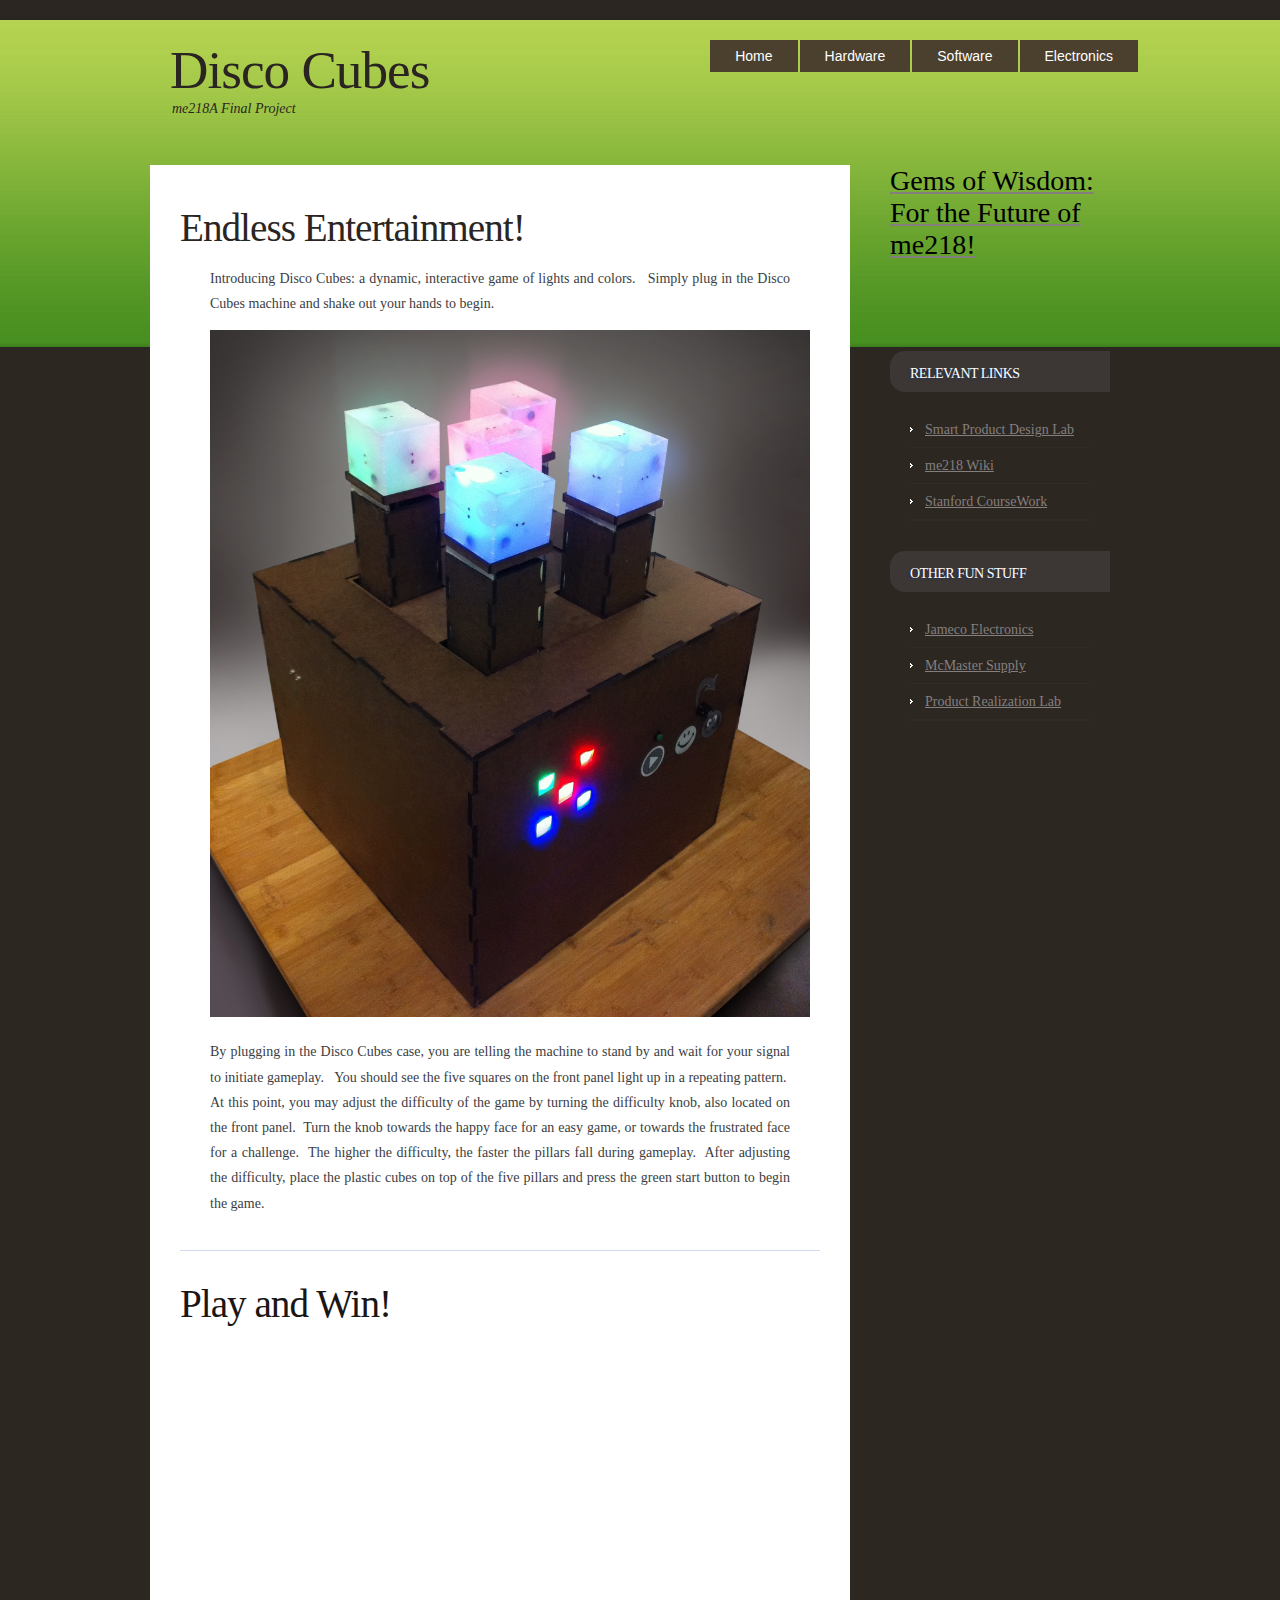
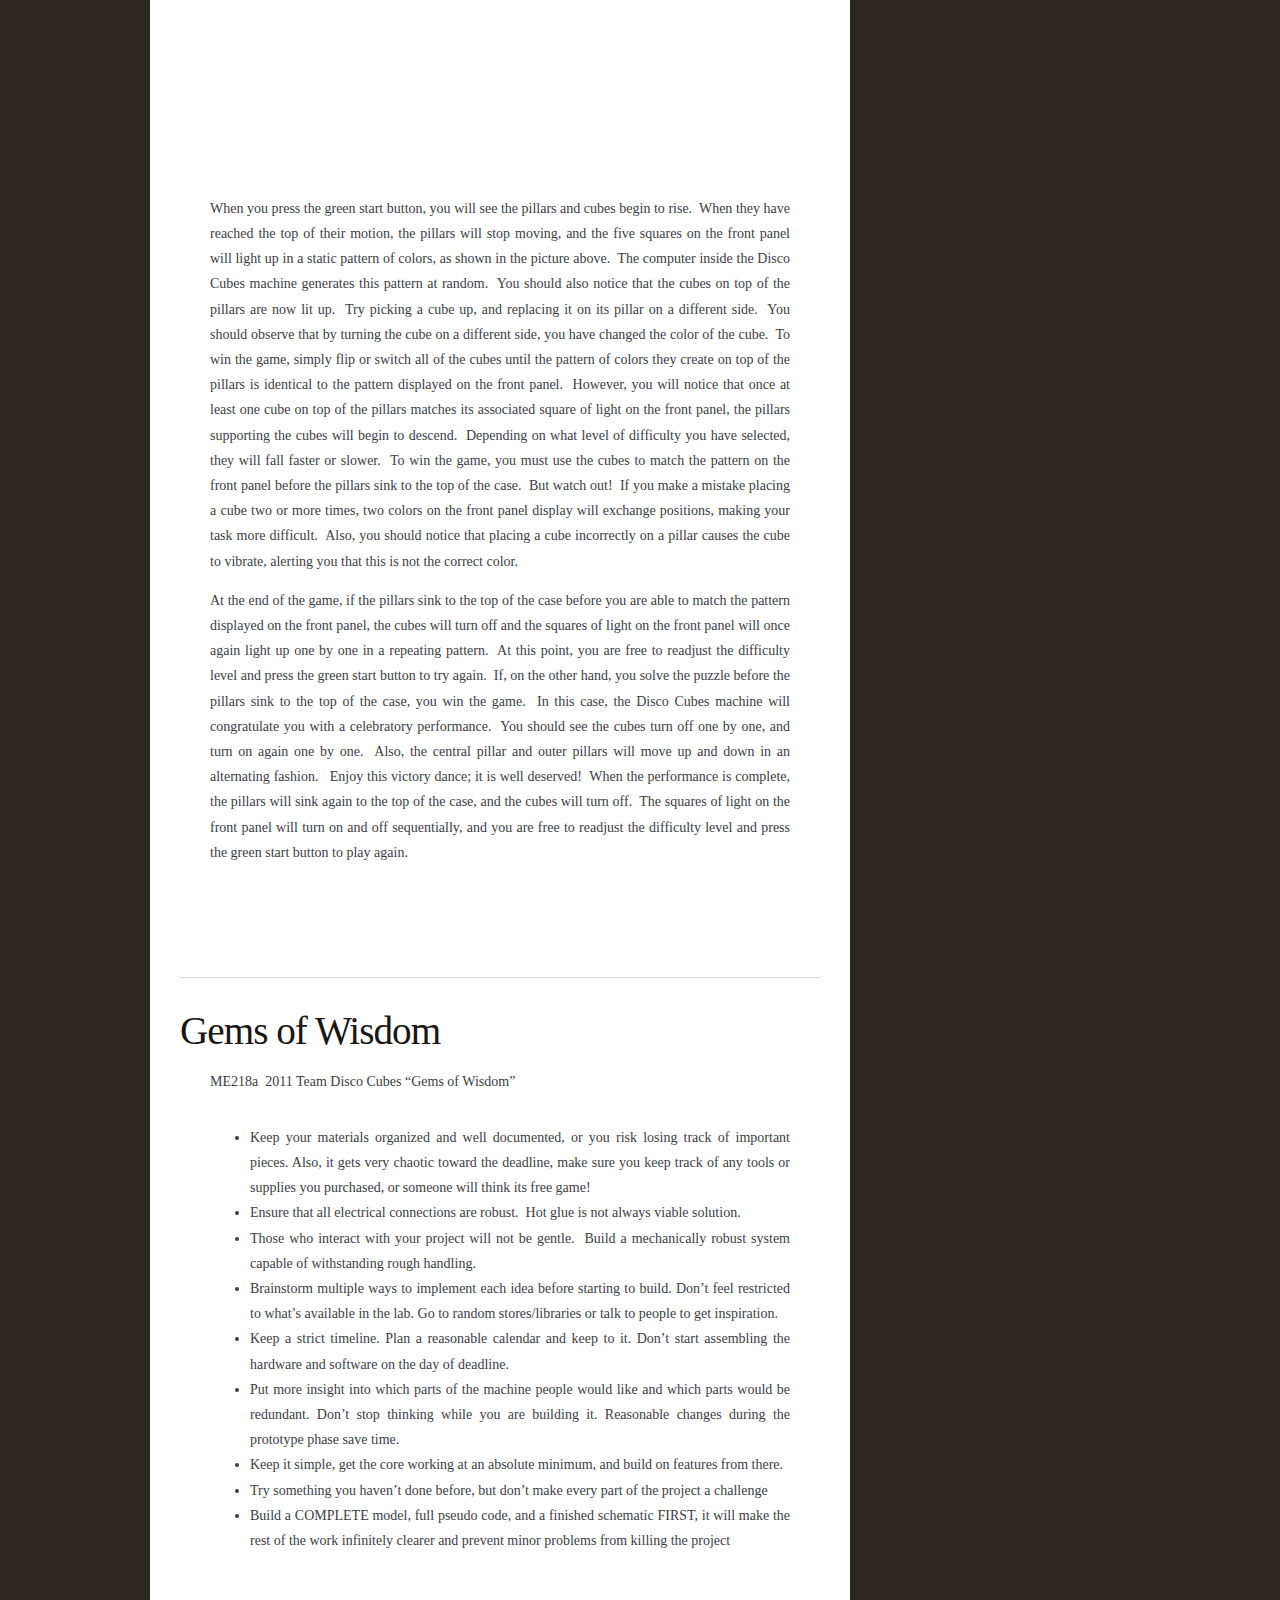
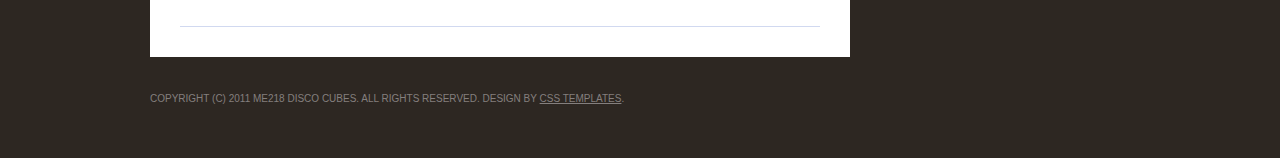
<file: InteractiveDiscoCubes/index.html>
﻿<!DOCTYPE html PUBLIC "-//W3C//DTD XHTML 1.0 Strict//EN" "http://www.w3.org/TR/xhtml1/DTD/xhtml1-strict.dtd">
<!--
Design by Free CSS Templates
http://www.freecsstemplates.org
Released for free under a Creative Commons Attribution 2.5 License

Name       : Combination     
Description: A two-column, fixed-width design with dark color scheme.
Version    : 1.0
Released   : 20101222

-->
<html xmlns="http://www.w3.org/1999/xhtml">
<head>
<meta name="keywords" content="" />
<meta name="description" content="" />
<meta http-equiv="content-type" content="text/html; charset=utf-8" />
<title>Disco Cubes me218A Final Project Site</title>
<link href="style.css" rel="stylesheet" type="text/css" media="screen" />
</head>
<body>
<div id="wrapper">
	<div id="header-wrapper">
		<div id="header">
			<div id="logo">
				<h1><a href="#">Disco Cubes </a></h1>
				<p>me218A Final Project</p>
			</div>
			<div id="menu">
				<ul>
					<li class="current_page_item"><a href="#">Home</a></li>
					<li><a href="hardware.html">Hardware</a></li>
					<li><a href="software.html">Software</a></li>
					<li></li>
					<li><a href="electronics.html">Electronics</a></li>
				</ul>
			</div>
		</div>
	</div>
	<!-- end #header -->
	<div id="page">
		<div id="page-bgtop">
			<div id="page-bgbtm">
				<div id="content">
					<div class="post">
						<h2 class="title">Endless Entertainment!</h2>
						<div class="entry">
						  <p>Introducing Disco Cubes: a dynamic,  interactive game of lights and colors.    Simply plug in the Disco Cubes machine and shake out your hands to  begin.  </p>
<p><img src="images/TT_project_cropped.jpg" alt="" width="600" height="" /></p>
							<p>By plugging in the Disco Cubes case,  you are telling the machine to stand by and wait for your signal to initiate  gameplay.   You should see the five  squares on the front panel light up in a repeating pattern.  At this point, you may adjust the difficulty  of the game by turning the difficulty knob, also located on the front  panel.  Turn the knob towards the happy  face for an easy game, or towards the frustrated face for a challenge.  The higher the difficulty, the faster the  pillars fall during gameplay.  After  adjusting the difficulty, place the plastic cubes on top of the five pillars and  press the green start button to begin the game.</p></div>
          </div>
					<div class="post">
						<h2 class="title"><a href="#">Play and Win!</a></h2>
						<div class="entry">
							<iframe width="600" height="450" src="http://www.youtube.com/embed/m3x4i4N0nZQ?rel=0&amp;hd=1" frameborder="0" allowfullscreen></iframe>
							<p>When you press the green start  button, you will see the pillars and cubes begin to rise.  When they have reached the top of their  motion, the pillars will stop moving, and the five squares on the front panel  will light up in a static pattern of colors, as shown in the picture above.   The computer inside the Disco Cubes machine generates this pattern at  random.  You should also notice that the  cubes on top of the pillars are now lit up.   Try picking a cube up, and replacing it on its pillar on a different  side.  You should observe that by turning  the cube on a different side, you have changed the color of the cube.  To win the game, simply flip or switch all of  the cubes until the pattern of colors they create on top of the pillars is identical  to the pattern displayed on the front panel.   However, you will notice that once at least one cube on top of the  pillars matches its associated square of light on the front panel, the pillars  supporting the cubes will begin to descend.   Depending on what level of difficulty you have selected, they will fall  faster or slower.  To win the game, you  must use the cubes to match the pattern on the front panel before the pillars  sink to the top of the case.  But watch  out!  If you make a mistake placing a  cube two or more times, two colors on the front panel display will exchange  positions, making your task more difficult.   Also, you should notice that placing a cube incorrectly on a pillar  causes the cube to vibrate, alerting you that this is not the correct  color.  </p>
							<p>At the end of the game, if the  pillars sink to the top of the case before you are able to match the pattern  displayed on the front panel, the cubes will turn off and the squares of light  on the front panel will once again light up one by one in a repeating  pattern.  At this point, you are free to  readjust the difficulty level and press the green start button to try again.  If, on the other hand, you solve the puzzle  before the pillars sink to the top of the case, you win  the game.  In this case, the Disco Cubes  machine will congratulate you with a celebratory performance.  You should see the cubes turn off one by one,  and turn on again one by one.  Also, the  central pillar and outer pillars will move up and down in an alternating  fashion.   Enjoy this victory dance; it  is well deserved!  When the performance  is complete, the pillars will sink again to the top of the case, and the cubes  will turn off.  The squares of light on  the front panel will turn on and off sequentially, and you are free to readjust  the difficulty level and press the green start button to play again.        </p>
<p>&nbsp;</p>
<p>&nbsp;</p>
		              </div>
					</div>
                  <div class="post">
					  <h2 class="title"><a name="Gems">Gems of Wisdom</a></h2>
						<div class="entry">
							
							  <p dir="ltr" id="internal-source-marker_0.4366002723108977">ME218a  2011 Team Disco Cubes &ldquo;Gems of Wisdom&rdquo;</p>
							  <br />
							  <ul>
							    <li>Keep your materials organized and well documented, or you risk losing track of important pieces. Also, it gets very chaotic toward the deadline, make sure you keep track of any tools or supplies you purchased, or someone will think its free game!</li>
							    <li>Ensure that all electrical connections are robust.  Hot glue is not always viable solution.</li>
							    <li>Those who interact with your project will not be gentle.  Build a mechanically robust system capable of withstanding rough handling.</li>
							    <li>Brainstorm multiple ways to implement each idea before starting to build. Don&rsquo;t feel restricted to what&rsquo;s available in the lab. Go to random stores/libraries or talk to people to get inspiration.</li>
							    <li>Keep a strict timeline. Plan a reasonable calendar and keep to it. Don&rsquo;t start assembling the hardware and software on the day of deadline.</li>
							    <li>Put more insight into which parts of the machine people would like and which parts would be redundant. Don&rsquo;t stop thinking while you are building it. Reasonable changes during the prototype phase save time.</li>
							    <li>Keep it simple, get the core working at an absolute minimum, and build on features from there. </li>
							    <li>Try something you haven&rsquo;t done before, but don&rsquo;t make every part of the project a challenge</li>
							    <li>Build a COMPLETE model, full pseudo code, and a finished schematic FIRST, it will make the rest of the work infinitely clearer and prevent minor problems from killing the project</li>
						      </ul>
						  
<p>&nbsp;</p>
					</div>
					</div>
				</div>
				<!-- end #content -->
                <div id="sidebar">
                  <h1><a href="#Gems"><font color="#000000">Gems of Wisdom: For the Future of me218!</font></a></h1>
                  <p>&nbsp;</p>
                  <p>&nbsp;</p>
                  <ul>
                    <li></li>
                    <li>
                      <h2>relevant links</h2>
                      <ul>
                        <li><a href="http://spdl.stanford.edu">Smart Product Design Lab</a></li>
                        <li><a href="http://me218.pbworks.com">me218 Wiki</a></li>
                        <li><a href="http://coursework.stanford.edu">Stanford CourseWork</a></li>
                        <li></li>
                        </ul>
                      </li>
                    <li>
                      <h2>other fun stuff</h2>
                      <ul>
                        <li><a href="http://jameco.com">Jameco Electronics</a></li>
                        <li><a href="http://mcmaster.com">McMaster Supply</a></li>
                        <li><a href="http://prl.stanford.edu">Product Realization Lab</a></li>
                        <li></li>
                        </ul>
                      </li>
                    <li> </li>
                  </ul>
				</div>
              <!-- end #sidebar -->
			  <div style="clear: both;">&nbsp;</div>
			</div>
		</div>
	</div>
	<!-- end #page -->
	<div id="footer">
		<p>Copyright (c) 2011 me218 Disco Cubes. All rights reserved. Design by <a href="http://www.freecsstemplates.org/"> CSS Templates</a>.</p>
	</div>
</div>
<!-- end #footer -->
</body>
</html>
</file>
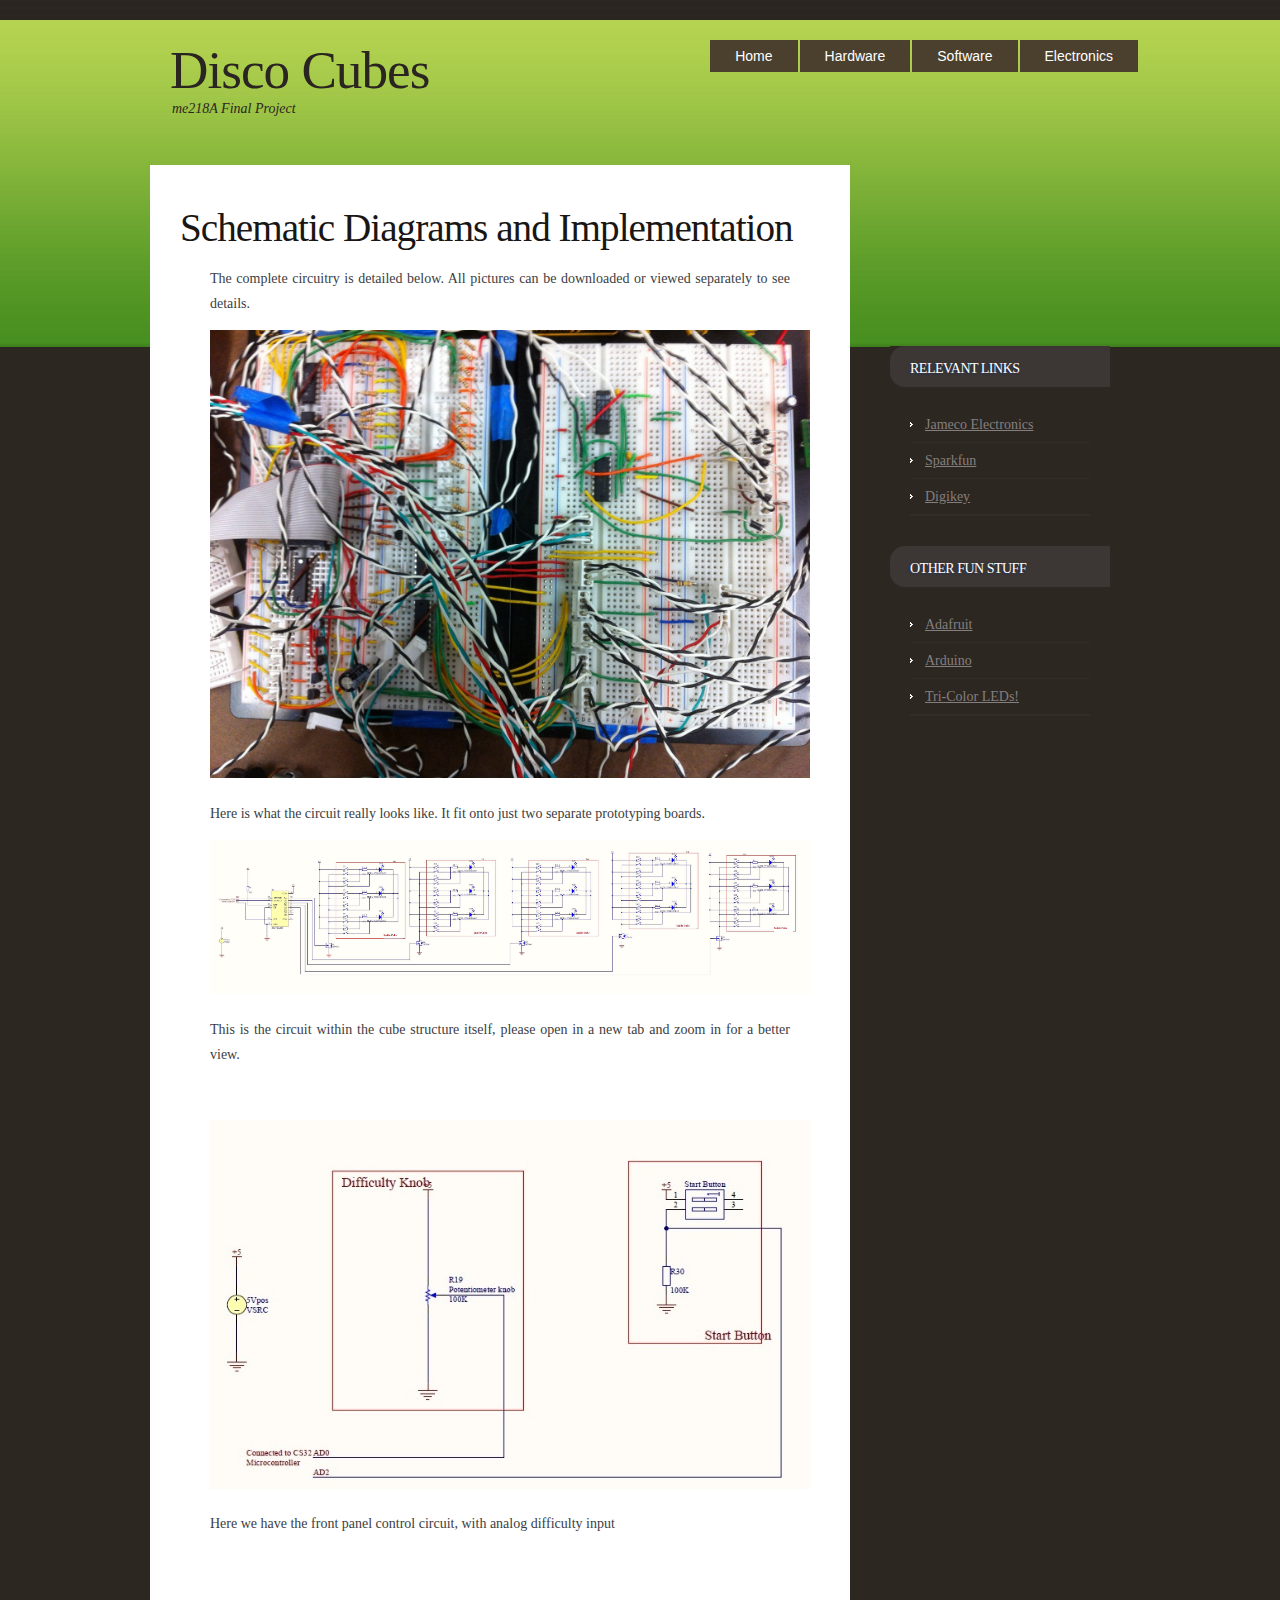
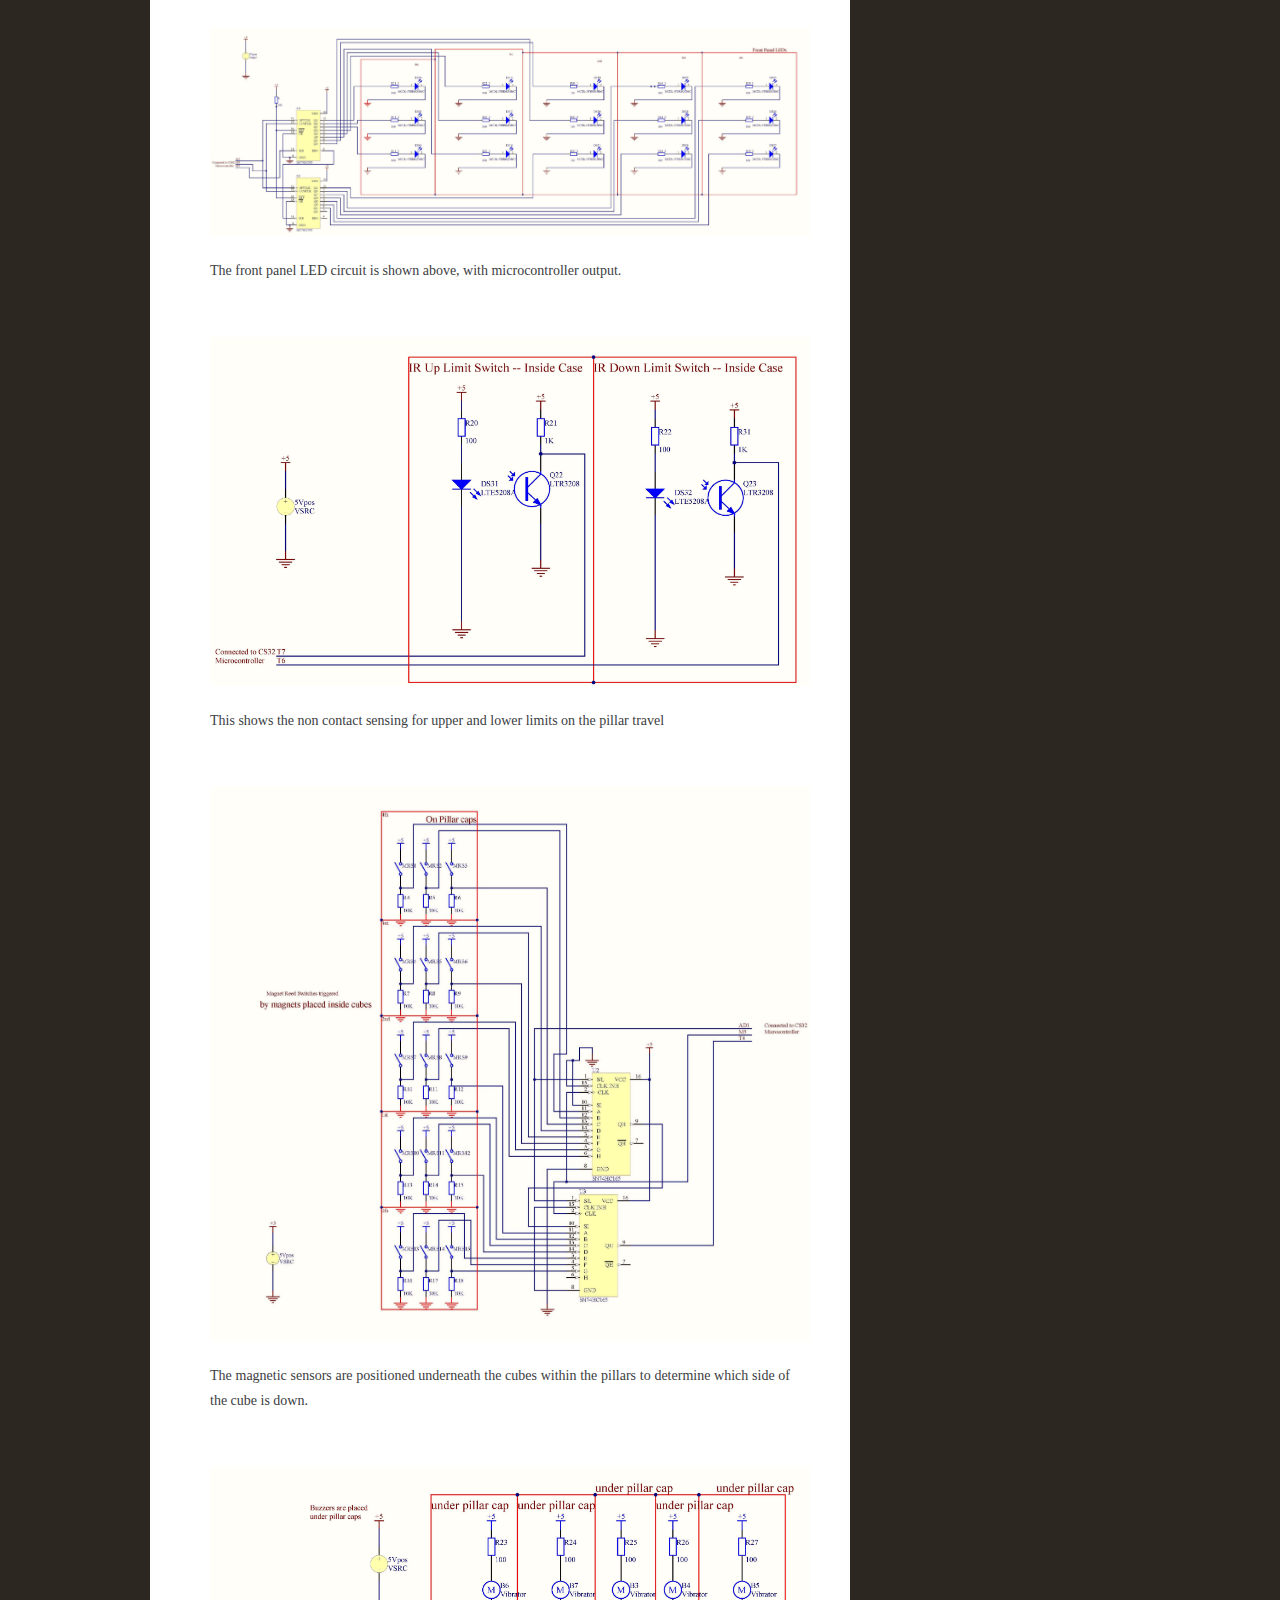
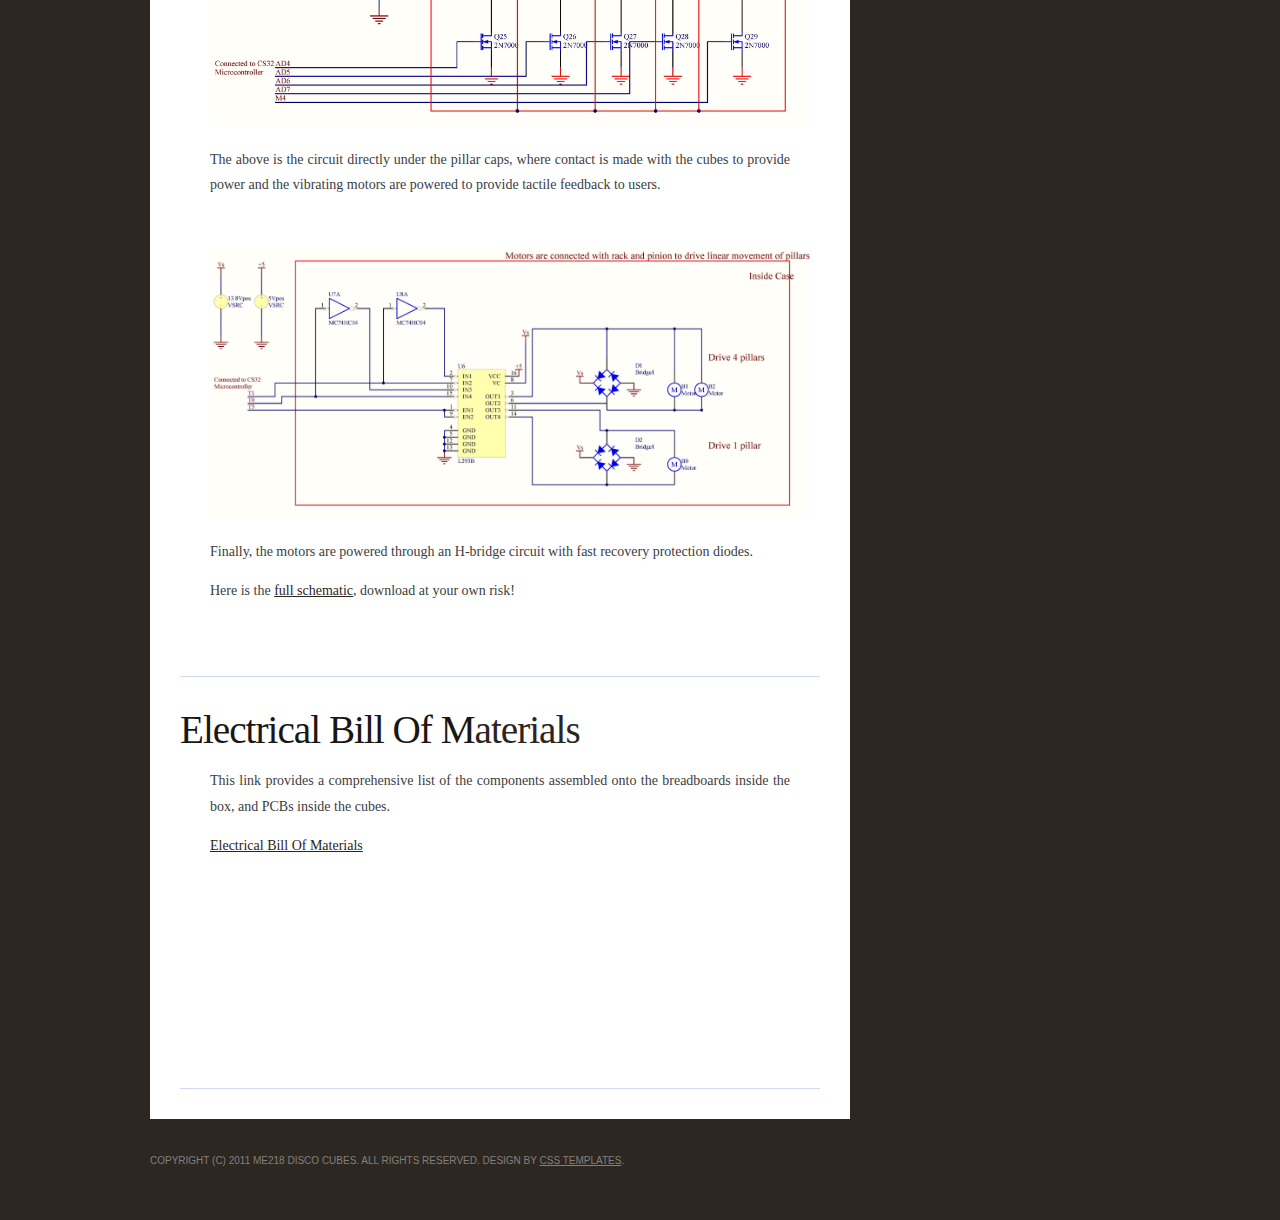
<file: InteractiveDiscoCubes/electronics.html>
<!DOCTYPE html PUBLIC "-//W3C//DTD XHTML 1.0 Strict//EN" "http://www.w3.org/TR/xhtml1/DTD/xhtml1-strict.dtd">
<!--
Design by Free CSS Templates
http://www.freecsstemplates.org
Released for free under a Creative Commons Attribution 2.5 License

Name       : Combination     
Description: A two-column, fixed-width design with dark color scheme.
Version    : 1.0
Released   : 20101222

-->
<html xmlns="http://www.w3.org/1999/xhtml">
<head>
<meta name="keywords" content="" />
<meta name="description" content="" />
<meta http-equiv="content-type" content="text/html; charset=utf-8" />
<title>Disco Cubes Electronics</title>
<link href="style.css" rel="stylesheet" type="text/css" media="screen" />
</head>
<body>
<div id="wrapper">
	<div id="header-wrapper">
		<div id="header">
			<div id="logo">
				<h1><a href="#">Disco Cubes </a></h1>
				<p>me218A Final Project</p>
			</div>
			<div id="menu">
				<ul>
					<li class="current_page_item"><a href="index.html">Home</a></li>
					<li><a href="hardware.html">Hardware</a></li>
					<li><a href="software.html">Software</a></li>
					<li></li>
					<li><a href="electronics.html">Electronics</a></li>
				</ul>
			</div>
		</div>
	</div>
	<!-- end #header -->
	<div id="page">
		<div id="page-bgtop">
			<div id="page-bgbtm">
				<div id="content">
					<div class="post">
						<h2 class="title"><a href="#">Schematic Diagrams and Implementation</a></h2>
						<div class="entry">
							<p>The complete circuitry is detailed below. All pictures can be downloaded or viewed separately to see details. </p>
							<p><img src="images/circuit.JPG" alt="" width="600" height="" /></p>
					    <p>Here is what the circuit really looks like. It fit onto just two separate prototyping boards.</p>
							<p><img src="images/DiscoCubes_Page_2.jpg" alt="" width="600" height="" /></p>
<p>This is the circuit within the cube structure itself, please open in a new tab and zoom in for a better view.</p>
<p>&nbsp;</p>
						  <p><img src="images/DiscoCubes_Page_3.jpg" alt="" width="600" height="" /></p>
						  <p>Here we have the front panel control circuit, with analog difficulty input</p>
						  <p>&nbsp;</p>
						  <p>&nbsp;</p>
							<p><img src="images/DiscoCubes_Page_4.jpg" alt="" width="600" height="" /></p>
							<p>The front panel LED circuit is shown above, with microcontroller output.</p>
							<p>&nbsp;</p>
							<p><img src="images/DiscoCubes_Page_5.jpg" alt="" width="600" height="" /></p>
<p>This shows the non contact sensing for upper and lower limits on the pillar travel</p>
<p>&nbsp;</p>
<p><img src="images/DiscoCubes_Page_6.jpg" alt="" width="600" height="" /></p>
<p>The magnetic sensors are positioned underneath the cubes within the pillars to determine which side of the cube is down.</p>
<p>&nbsp;</p>
<p><img src="images/DiscoCubes_Page_1.jpg" alt="" width="600" height="" /></p>
<p>The above is the circuit directly under the pillar caps, where contact is made with the cubes to provide power and the vibrating motors are powered to provide tactile feedback to users.</p>
<p>&nbsp;</p>
<p><img src="images/DiscoCubes_Page_7.jpg" alt="" width="600" height="" /></p>
<p>Finally, the motors are powered through an H-bridge circuit with fast recovery protection diodes.</p>
<p>Here is the <a href="images/Anderson_Ge_Newton_DiscoCubes_Page_1.jpg">full schematic</a>, download at your own risk!</p>
<p>&nbsp;</p>
						</div>
					</div>
					<div class="post">
						<h2 class="title"><a href="#">Electrical Bill Of M</a>aterials</h2>
						<div class="entry">
							<p>This link provides a comprehensive list of the components assembled onto the breadboards inside the box, and PCBs inside the cubes.</p>
							<p><a href="electrical_BOM.xlsx">Electrical Bill Of Materials</a></p>
				      <p>&nbsp;</p>
							<p>&nbsp;</p>
							<p>&nbsp;</p>
							<p>&nbsp;</p>
							<p>&nbsp;</p>
						</div>
					</div>
				</div>
				<!-- end #content -->
				<div id="sidebar">
                  <p>&nbsp;</p>
                  <p>&nbsp;</p>
                  <p>&nbsp;</p>
                  <p>&nbsp;</p>
                  <ul>
                    <li></li>
                    <li>
                      <h2>relevant links</h2>
                      <ul>
                        <li><a href="http://jameco.com">Jameco Electronics</a></li>
                        <li><a href="http://sparkfun.com">Sparkfun</a></li>
                        <li><a href="http://digikey.com">Digikey</a></li>
                        <li></li>
                        </ul>
                      </li>
                    <li>
                      <h2>other fun stuff</h2>
                      <ul>
                        <li><a href="http://adafruit.com">Adafruit</a></li>
                        <li><a href="http://arduino.org">Arduino</a></li>
                        <li><a href="http://www.sparkfun.com/products/105">Tri-Color LEDs!</a></li>
                        <li></li>
                        </ul>
                      </li>
                    <li> </li>
                  </ul>
				</div>
				<!-- end #sidebar -->
				<div style="clear: both;">&nbsp;</div>
			</div>
		</div>
	</div>
	<!-- end #page -->
	<div id="footer">
		<p>Copyright (c) 2011 me218 Disco Cubes. All rights reserved. Design by <a href="http://www.freecsstemplates.org/"> CSS Templates</a>.</p>
	</div>
</div>
<!-- end #footer -->
</body>
</html>
</file>
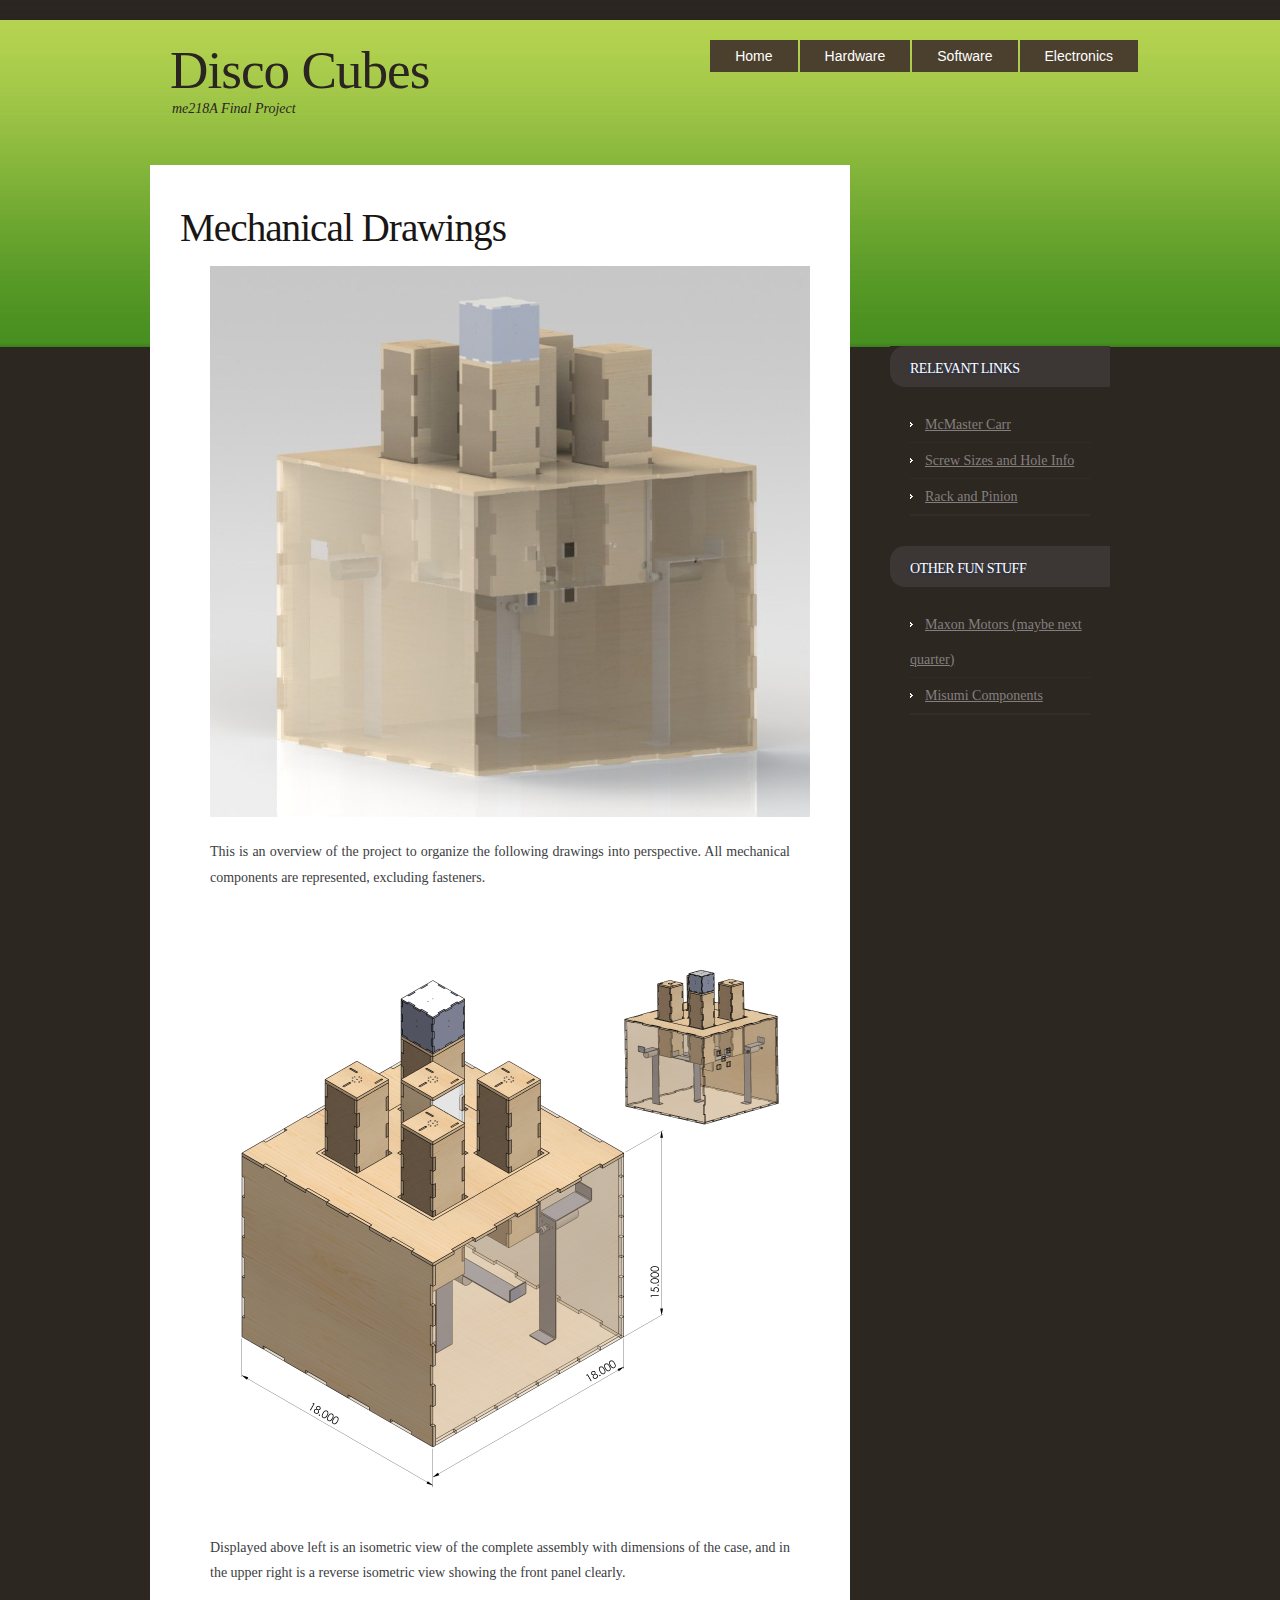
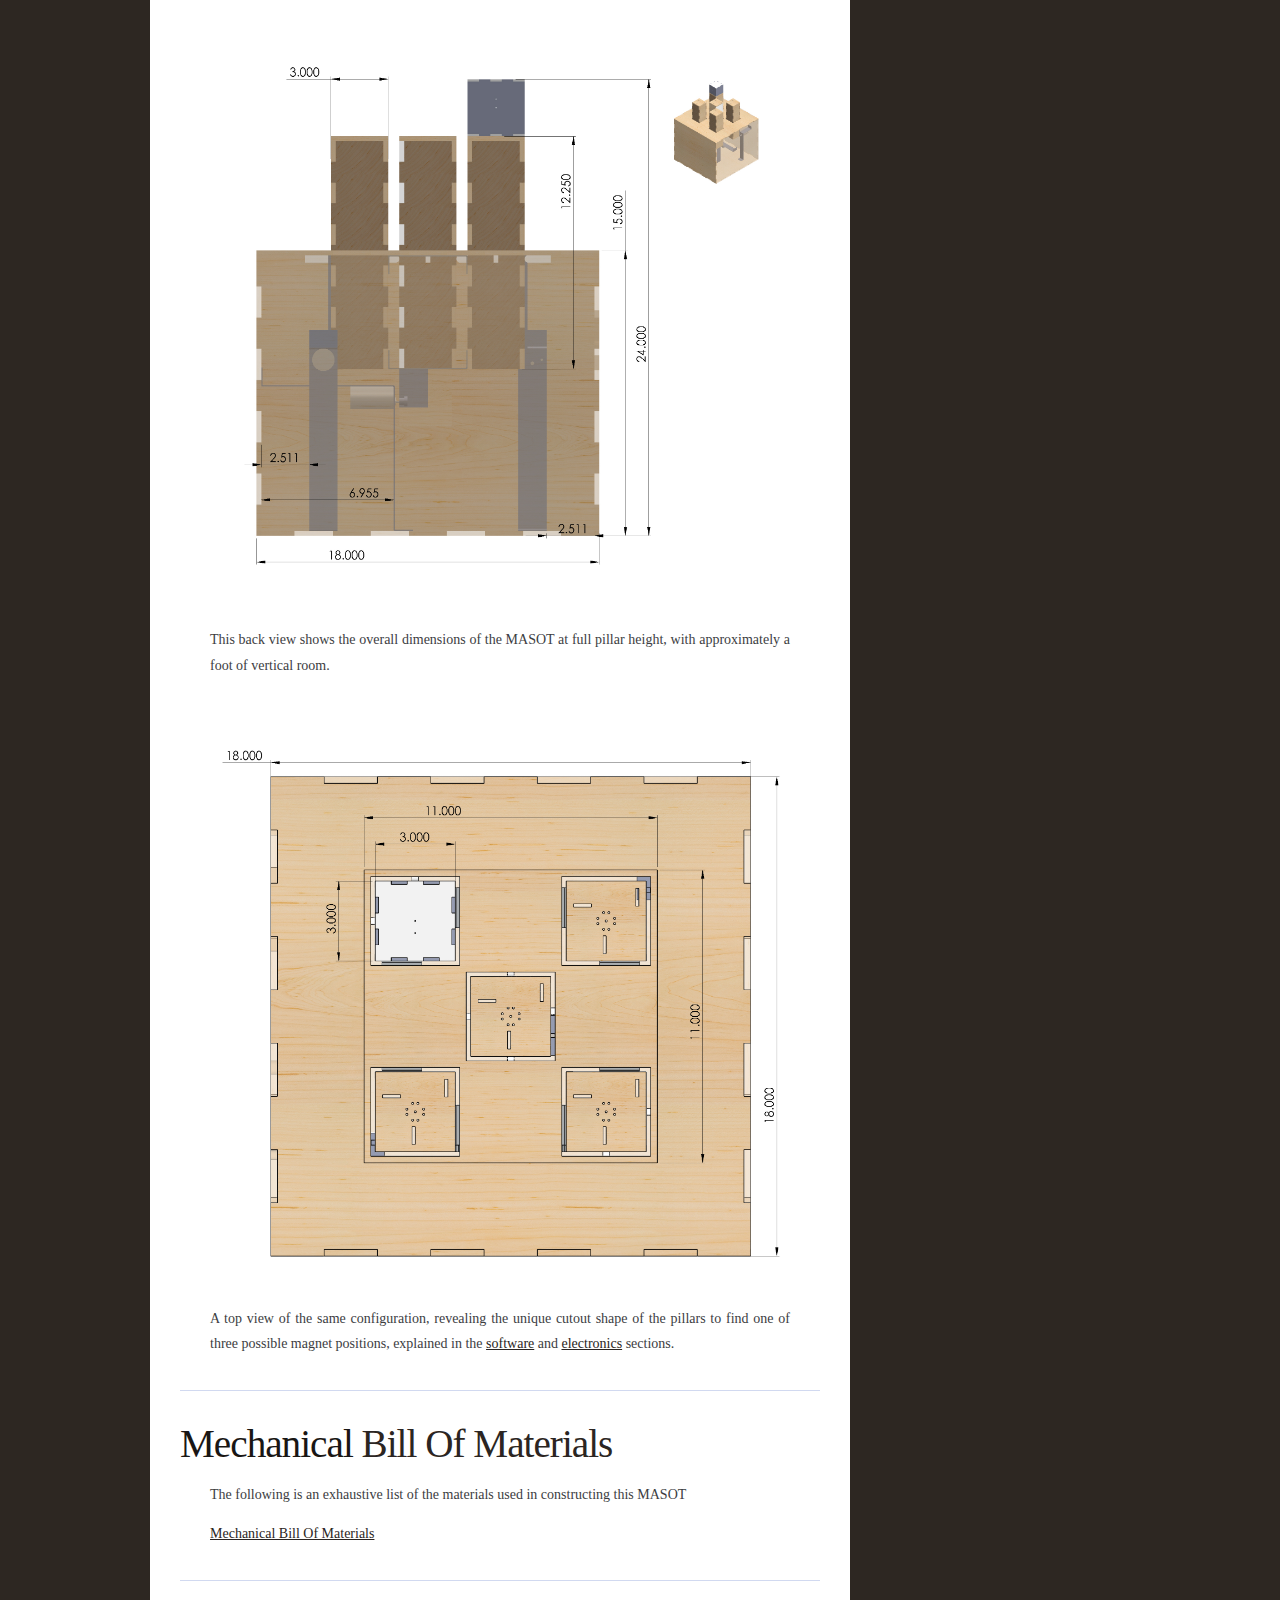
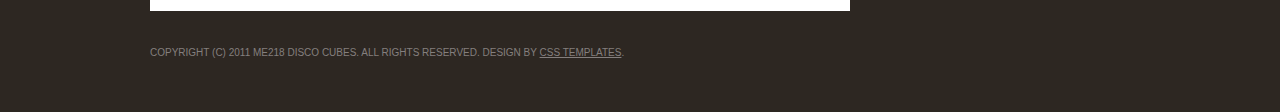
<file: InteractiveDiscoCubes/hardware.html>
﻿<!DOCTYPE html PUBLIC "-//W3C//DTD XHTML 1.0 Strict//EN" "http://www.w3.org/TR/xhtml1/DTD/xhtml1-strict.dtd">
<!--
Design by Free CSS Templates
http://www.freecsstemplates.org
Released for free under a Creative Commons Attribution 2.5 License

Name       : Combination     
Description: A two-column, fixed-width design with dark color scheme.
Version    : 1.0
Released   : 20101222

-->
<html xmlns="http://www.w3.org/1999/xhtml">
<head>
<meta name="keywords" content="" />
<meta name="description" content="" />
<meta http-equiv="content-type" content="text/html; charset=utf-8" />
<title>Disco Cubes Hardware</title>
<link href="style.css" rel="stylesheet" type="text/css" media="screen" />
</head>
<body>
<div id="wrapper">
	<div id="header-wrapper">
		<div id="header">
			<div id="logo">
				<h1><a href="#">Disco Cubes </a></h1>
				<p>me218A Final Project</p>
			</div>
			<div id="menu">
				<ul>
					<li class="current_page_item"><a href="index.html">Home</a></li>
					<li><a href="hardware.html">Hardware</a></li>
					<li><a href="software.html">Software</a></li>
					<li></li>
					<li><a href="electronics.html">Electronics</a></li>
				</ul>
			</div>
		</div>
	</div>
	<!-- end #header -->
	<div id="page">
		<div id="page-bgtop">
			<div id="page-bgbtm">
				<div id="content">
					<div class="post">
						<h2 class="title"><a href="#">Mechanical Drawings</a></h2>
						<div class="entry">
						  <p><img src="images/render.jpg" alt="" width="600" height="" /></p>
							<p>This is an overview of the project to organize the following drawings into perspective. All mechanical components are represented, excluding fasteners.</p>
							<p>&nbsp;</p>
							<p><img src="images/500_CubesBase_ortho.JPG" alt="" width="600" height="" /></p>
				      <p>Displayed above left is an isometric view of the complete assembly with dimensions of the case, and in the upper right is a reverse isometric view showing the front panel clearly.</p>
							<p>&nbsp;</p>
							<p><img src="images/500_CubesBase_Interior.JPG" alt="" width="600" height="" /></p>
					    <p>This back view shows the overall dimensions of the MASOT at full pillar height, with approximately a foot of vertical room.</p>
							<p>&nbsp;</p>
						  <p><img src="images/500_CubesBase_Top.JPG" alt="" width="600" height="" />A top view of the same configuration, revealing the unique cutout shape of the pillars to find one of three possible magnet positions, explained in the <a href="software.html">software</a> and <a href="electronics.html">electronics</a> sections.</p>
</div>
					</div>
					<div class="post">
						<h2 class="title"><a href="#">Mechanical</a> Bill Of Materials</h2>
						<div class="entry">
							<p>The following is an exhaustive list of the materials used in constructing this MASOT</p>
							<p><a href="mech_BOM.xlsx">Mechanical Bill Of Materials</a></p>
						</div>
					</div>
				</div>
				<!-- end #content -->
				<div id="sidebar">
                  <p>&nbsp;</p>
                  <p>&nbsp;</p>
                  <p>&nbsp;</p>
                  <p>&nbsp;</p>
                  <ul>
                    <li></li>
                    <li>
                      <h2>relevant links</h2>
                      <ul>
                        <li><a href="http://www.mcmaster.com">McMaster Carr</a></li>
                        <li><a href="http://www.stanford.edu/~jwodin/holes.html">Screw Sizes and Hole Info</a></li>
                        
                        <li><a href="http://www.brockeng.com/mechanism/RackNPinion.htm">Rack and Pinion</a></li>
                        <li></li>
                        </ul>
                      </li>
                    <li>
                      <h2>other fun stuff</h2>
                      <ul>
                        <li><a href="http://www.maxonmotor.com">Maxon Motors (maybe next quarter)</a></li>
                        <li><a href="http://us.misumi-ec.com/">Misumi Components</a></li>
                        <li></li>
                        </ul>
                      </li>
                    <li> </li>
                  </ul>
				</div>
				<!-- end #sidebar -->
				<div style="clear: both;">&nbsp;</div>
			</div>
		</div>
	</div>
	<!-- end #page -->
	<div id="footer">
		<p>Copyright (c) 2011 me218 Disco Cubes. All rights reserved. Design by <a href="http://www.freecsstemplates.org/"> CSS Templates</a>.</p>
	</div>
</div>
<!-- end #footer -->
</body>
</html>
</file>
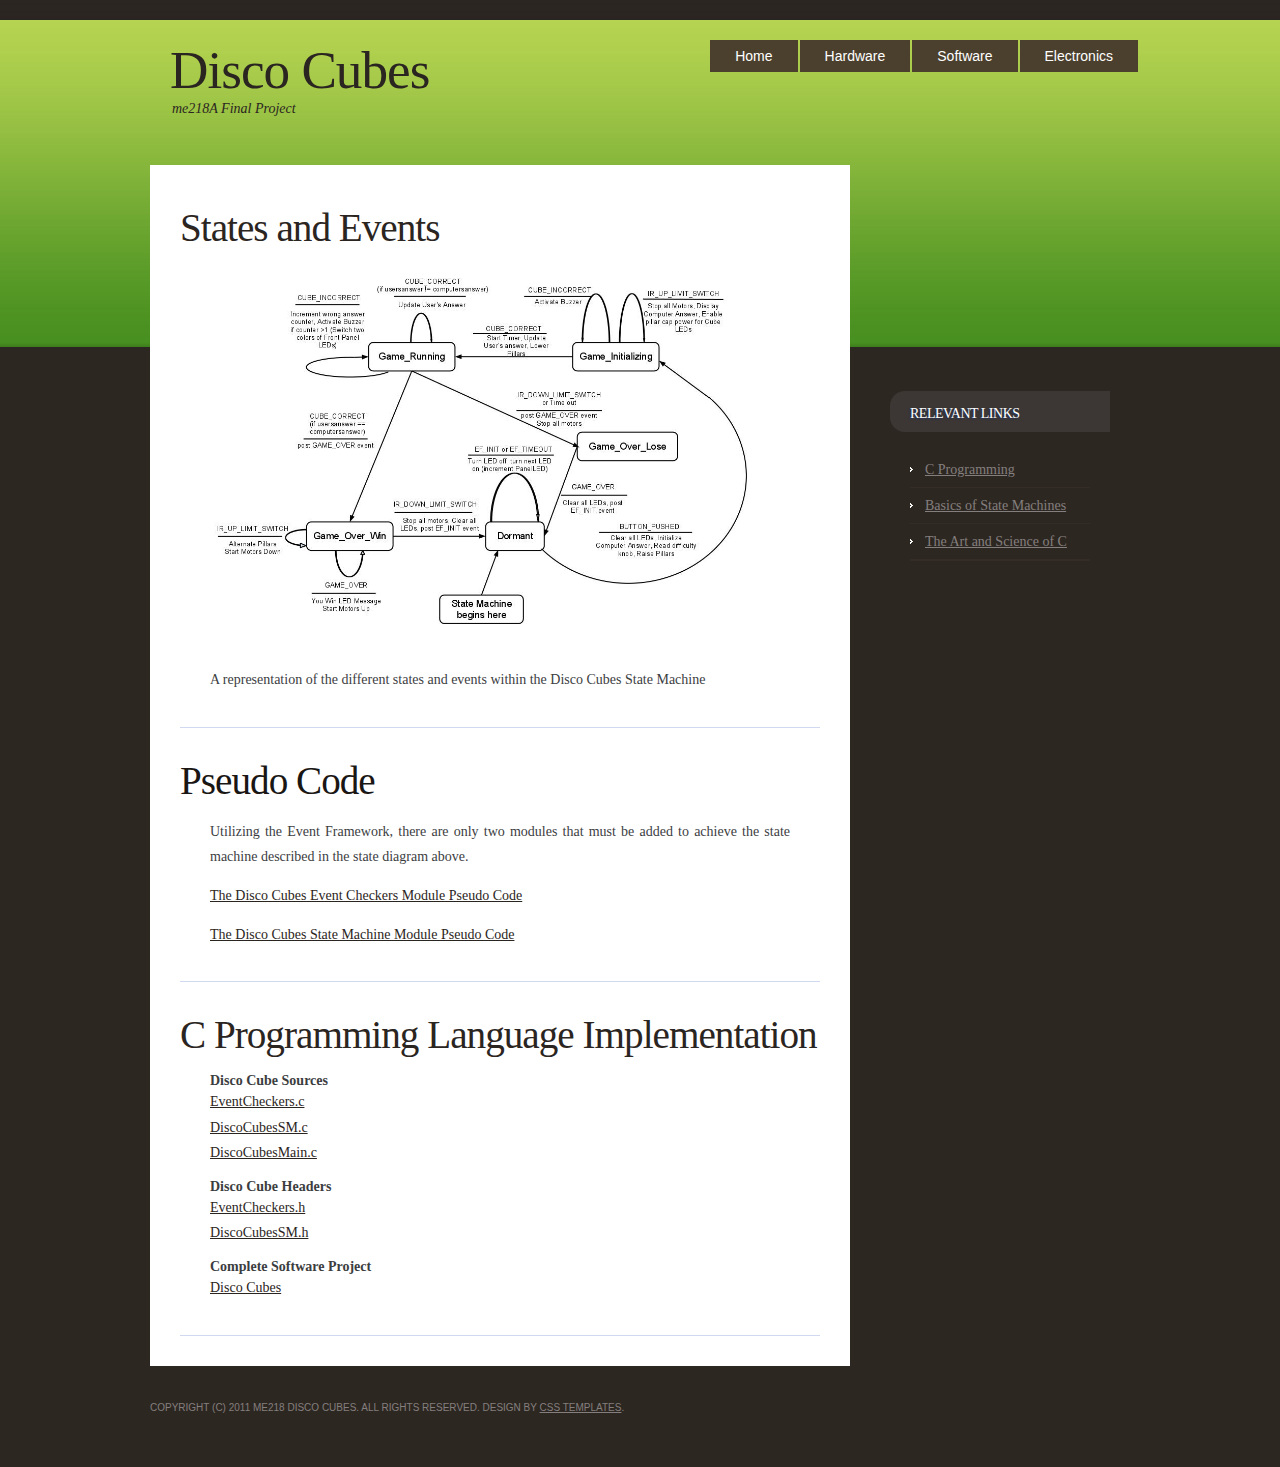
<file: InteractiveDiscoCubes/software.html>
<!DOCTYPE html PUBLIC "-//W3C//DTD XHTML 1.0 Strict//EN" "http://www.w3.org/TR/xhtml1/DTD/xhtml1-strict.dtd">
<!--
Design by Free CSS Templates
http://www.freecsstemplates.org
Released for free under a Creative Commons Attribution 2.5 License

Name       : Combination     
Description: A two-column, fixed-width design with dark color scheme.
Version    : 1.0
Released   : 20101222

-->
<html xmlns="http://www.w3.org/1999/xhtml">
<head>
<meta name="keywords" content="" />
<meta name="description" content="" />
<meta http-equiv="content-type" content="text/html; charset=utf-8" />
<title>Disco Cubes Software</title>
<link href="style.css" rel="stylesheet" type="text/css" media="screen" />
</head>
<body>
<div id="wrapper">
	<div id="header-wrapper">
		<div id="header">
			<div id="logo">
				<h1><a href="#">Disco Cubes </a></h1>
				<p>me218A Final Project</p>
			</div>
			<div id="menu">
				<ul>
					<li class="current_page_item"><a href="index.html">Home</a></li>
					<li><a href="hardware.html">Hardware</a></li>
					<li><a href="software.html">Software</a></li>
					<li></li>
					<li><a href="electronics.html">Electronics</a></li>
				</ul>
			</div>
		</div>
	</div>
	<!-- end #header -->
	<div id="page">
		<div id="page-bgtop">
			<div id="page-bgbtm">
				<div id="content">
					<div class="post">
						<h2 class="title">States and Events</h2>
						<div class="entry">
							<p><img src="images/StateDiagramforDiscoCubes.jpg" alt="" width="600" height="" /></p>
							<p>A representation of the different states and events within the Disco Cubes State Machine</p>
				      </div>
					</div>
					<div class="post">
						<h2 class="title"><a href="#">Pseudo Code</a></h2>
						<div class="entry">
					    <p>Utilizing the Event Framework, there are only two modules that must be added to achieve the state machine described in the state diagram above.</p>
					    <p><a href="DiscoCubes Event Checkers Pseudo-Code.docx">The Disco Cubes Event Checkers Module Pseudo Code</a></p>
					    <p><a href="DiscoCubes State Machine Pseudo-Code.docx">The Disco Cubes State Machine Module Pseudo Code</a></p>
</div>
					</div>
                    <div class="post">
						<h2 class="title">C Programming Language Implementation</h2>
						<div class="entry">
							<b>Disco Cube Sources</b>
							<p><a href="DiscoCubes/sources/EventCheckers.c">EventCheckers.c</a><br />
						    <a href="DiscoCubes/sources/DiscoCubesSM.c">DiscoCubesSM.c</a><br />
						    <a href="DiscoCubes/sources/DiscoCubesMain.c">DiscoCubesMain.c</a></p>
							<b>Disco Cube Headers</b>
                            <p><a href="DiscoCubes/Headers/EventCheckers.h">EventCheckers.h</a><br />
						    <a href="DiscoCubes/Headers/DiscoCubesSM.h">DiscoCubesSM.h</a></p>
						  	<b>Complete Software Project</b>
                            <p><a href="DiscoCubes.zip">Disco Cubes</a></p>
					  </div>
					</div>
		    </div>
				<!-- end #content -->
				<div id="sidebar">
                  <p>&nbsp;</p>
                  <p>&nbsp;</p>
                  <p>&nbsp;</p>
                  <p>&nbsp;</p>
                  <p>&nbsp;</p>
                  <ul>
                    <li>
                      <h2>relevant links</h2>
                      <ul>
                        <li><a href="http://www.cprogramming.com/">C Programming</a></li>
                        <li><a href="http://blog.markwshead.com/869/state-machines-computer-science/">Basics of State Machines</a></li>
                        <li><a href="http://www.amazon.com/Art-Science-Library-Introduction-Computer/dp/0201543222">The Art and Science of C</a></li>
                        <li></li>
                        </ul>
                    </li>
                    <li> </li>
                  </ul>
				</div>
				<!-- end #sidebar -->
				<div style="clear: both;">&nbsp;</div>
			</div>
		</div>
	</div>
	<!-- end #page -->
	<div id="footer">
		<p>Copyright (c) 2011 me218 Disco Cubes. All rights reserved. Design by <a href="http://www.freecsstemplates.org/"> CSS Templates</a>.</p>
	</div>
</div>
<!-- end #footer -->
</body>
</html>
</file>
<file: InteractiveDiscoCubes/style.css>
/*
Design by Free CSS Templates
http://www.freecsstemplates.org
Released for free under a Creative Commons Attribution 2.5 License
*/

body {
	margin: 0;
	padding: 0;
	background: #2D2722 url(images/img01.jpg) repeat-x left top;
	font-family: "Times New Roman", Times, serif;
	font-size: 14px;
	color: #3C3D3F;
}

h1, h2, h3 {
	margin: 0;
	padding: 0;
	font-weight: normal;
	color: #2B2522;
}

h1 {
	font-size: 2em;
}

h2 {
	font-size: 2.8em;
}

h3 {
	font-size: 1.6em;
}

p, ul, ol {
	margin-top: 0;
	line-height: 180%;
}

ul, ol {
}

a {
	text-decoration: underline;
	color: #2B2522;
}

a:hover {
	text-decoration: none;
}

#wrapper {
	margin: 0 auto;
	padding: 0;
	/*background: url(images/img04.jpg) no-repeat left 400px;*/
}

/* Header */

#header-wrapper {
	height: 120px;
}

#header {
	width: 1000px;
	margin: 0 auto;
	padding: 40px 0px 0px 0px;
}

/* Logo */

#logo {
	float: left;
	width: 350px;
	margin: 0;
	padding: 0;
	color: #000000;
}

#logo h1, #logo p {
}

#logo h1 {
	margin-left: 30px;
	padding: 0px 0px 0px 0px;
	letter-spacing: -1px;
	/*text-transform: lowercase;*/
	font-size: 3.8em;
	color: #2B2522;
}

#logo h1 a {
	color: #2B2522;
}

#logo h1 span {
}

#logo p {
	margin: 0;
	padding: 0px 0 0 32px;
	font: normal 14px Georgia, "Times New Roman", Times, serif;
	font-style: italic;
	color: #2B2522;
} 

#logo a {
	border: none;
	background: none;
	text-decoration: none;
	color: #2B2522;
}

/* Search */

#search {
	float: right;
	width: 280px;
	height: 60px;
	padding: 20px 0px 0px 0px;
}

#search form {
	height: 41px;
	margin: 0;
	padding: 10px 0 0 20px;
}

#search fieldset {
	margin: 0;
	padding: 0;
	border: none;
}

#search-text {
	width: 170px;
	height: 19px;
	padding: 4px 5px 1px 5px;
	border: none;
	background: #FFFFFF;
	text-transform: lowercase;
	font: normal 11px Arial, Helvetica, sans-serif;
	color: #5D781D;
}

#search-submit {
	width: 50px;
	height: 26px;
	border: none;
	background: #493F2D;
	color: #FFFFFF;
}

/* Menu */

#menu {
	float: right;
	height: 125px;
	margin: 0 auto;
	padding: 0;
}

#menu ul {
	margin: 0;
	padding: 0px 0px 0px 0px;
	list-style: none;
	line-height: normal;
}

#menu li {
	float: left;
}

#menu a {
	display: block;
	margin-right: 2px;
	padding: 8px 25px;
	text-decoration: none;
	text-align: center;
	font-family: Arial, Helvetica, sans-serif;
	font-size: 14px;
	font-weight: normal;
	color: #FFFFFF;
	border: none;
	background: #4B402E;
}

#menu a:hover, #menu .current_page_item a {
	text-decoration: none;
}

#menu .current_page_item a {
}

/* Page */

#page {
	width: 980px;
	margin: 0 auto;
	padding: 0px 0px 0px 0px;
}

#page-bgtop {
	padding: 20px 0px;
}
/* Content */

#content {
	float: left;
	width: 640px;
	padding: 40px 30px 0px 30px;
	background: #FFFFFF;
}

.post {
	margin-bottom: 30px;
	border-bottom: 1px solid #D1D9F0;
}

.post .title {
	height: 41px;
	padding: 0px 0px 0px 0px;
	letter-spacing: -1px;
}

.post .title a {
	text-decoration: none;
	color: #191614;
	border: none;
}

.post .entry {
	padding: 20px 30px 20px 30px;
	padding-bottom: 20px;
	text-align: justify;
}

.post .byline {
	clear: both;
	overflow: hidden;
	padding-bottom: 20px;
}

.post .meta {
	float: left;
}

.post .links {
	float: right;
}

.links a {
}

/* Sidebar */

#sidebar {
	float: right;
	width: 220px;
	margin: 0px;
	padding: 0px 20px 0px 0px;
}

#sidebar ul {
	margin: 0;
	padding: 0;
	list-style: none;
}

#sidebar li {
	margin: 0;
	padding: 0;
}

#sidebar li ul {
	margin: 0px 0px;
	padding-bottom: 30px;
}

#sidebar li li {
	line-height: 35px;
	border-bottom: 1px solid #342C29;
	background: url(images/img02.gif) no-repeat left 15px;
	margin: 0px 20px 0px 20px;
	border-left: none;
	text-align: left;
}

#sidebar li li span {
	display: block;
	margin-top: -20px;
	padding: 0;
	font-size: 11px;
	font-style: italic;
}

#sidebar li li a {
	padding: 0px 0px 0px 15px;
}

#sidebar h2 {
	height: 31px;
	margin: 0px 0px 20px 0px;
	padding: 10px 0px 0px 20px;
	background: url(images/img03.jpg) no-repeat left top;
	text-shadow: #203060 -1px 1px 2px;
	text-align: left;
	text-transform: uppercase;
	letter-spacing: -.5px;
	font-size: 1em;
	color: #FFFFFF;
}

#sidebar p {
	margin: 0 0px;
	padding: 0px 20px 20px 20px;
	text-align: justify;
	color: #847F7E;
}

#sidebar a {
	border: none;
	color: #847F7E;
}

#sidebar a:hover {
	text-decoration: underline;
	color: #847F7E;
}

/* Calendar */

#calendar {
}

#calendar_wrap {
	padding: 20px;
}

#calendar table {
	width: 100%;
}

#calendar tbody td {
	text-align: center;
}

#calendar #next {
	text-align: right;
}

/* Footer */

#footer {
	width: 980px;
	height: 50px;
	margin: 0 auto;
	padding: 0px 0 15px 0;
	font-family: Arial, Helvetica, sans-serif;
}

#footer p {
	margin: 0;
	line-height: normal;
	font-size: 10px;
	text-transform: uppercase;
	text-align: left;
	color: #847F7E;
}

#footer a {
	color: #847F7E;
}
</file>
